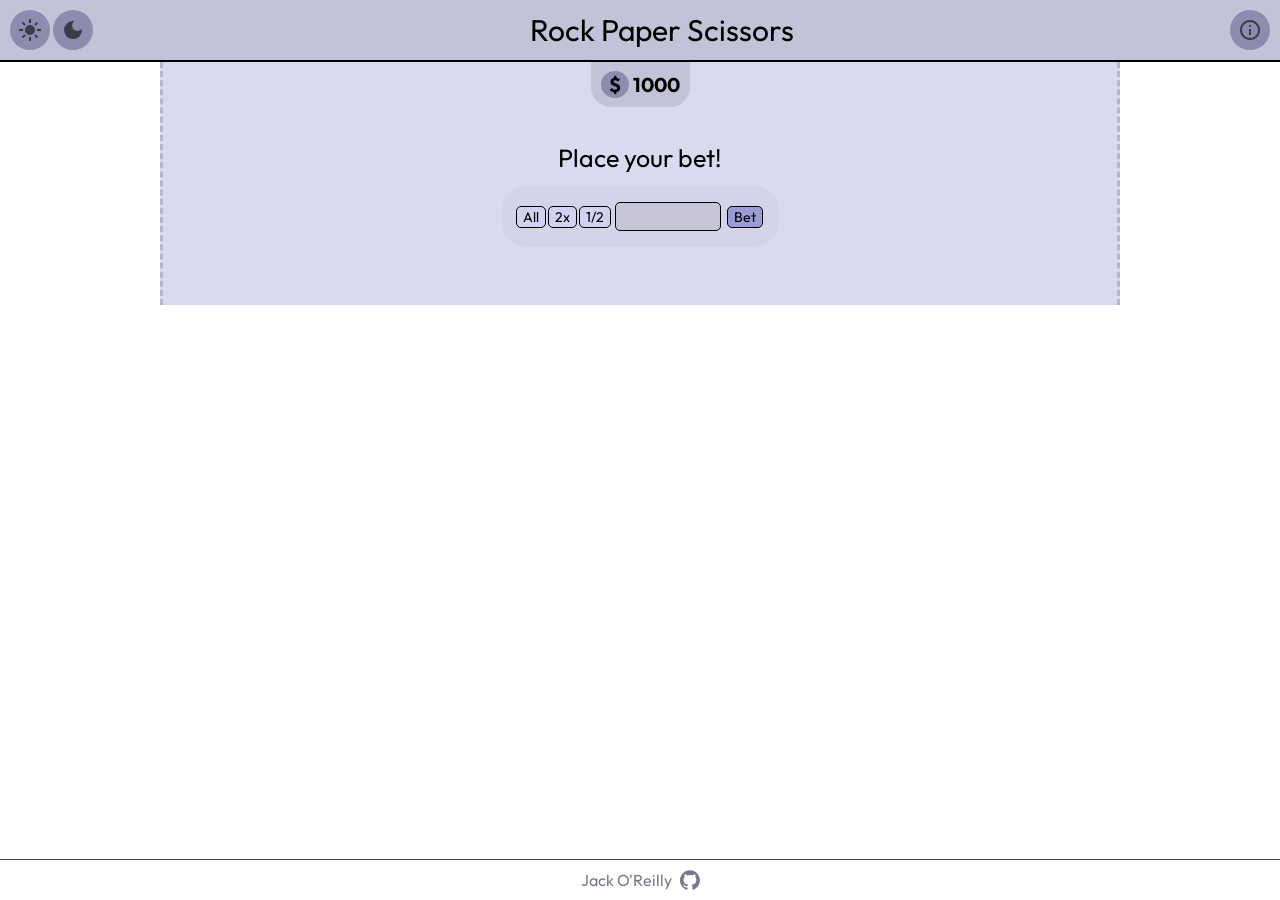
<file: index.html>
<!DOCTYPE html>
<html lang="en">
<head>
    <meta charset="UTF-8">
    <meta name="viewport" content="width=device-width, initial-scale=1.0">
    <title>Rock Paper Scissors</title>
    <link rel="fave" href="/images/favicon.ico" type="favicon">
    <script src="script.js" defer></script>
    <link rel="stylesheet" href="style.css">
    <link href="https://fonts.googleapis.com/css2?family=Outfit:wght@100..900&display=swap" rel="stylesheet">  
</head>
<body>
    <div id="title">
        <div class="viewmode">
            <button class="ndb" id="day"><svg xmlns="http://www.w3.org/2000/svg" height="24px" viewBox="0 -960 960 960" width="24px" fill="#000000"><path d="M480-280q-83 0-141.5-58.5T280-480q0-83 58.5-141.5T480-680q83 0 141.5 58.5T680-480q0 83-58.5 141.5T480-280ZM200-440H40v-80h160v80Zm720 0H760v-80h160v80ZM440-760v-160h80v160h-80Zm0 720v-160h80v160h-80ZM256-650l-101-97 57-59 96 100-52 56Zm492 496-97-101 53-55 101 97-57 59Zm-98-550 97-101 59 57-100 96-56-52ZM154-212l101-97 55 53-97 101-59-57Z"/></svg></button>
            <button class="ndb" id="night"><svg xmlns="http://www.w3.org/2000/svg" height="24px" viewBox="0 -960 960 960" width="24px" fill="#000000"><path d="M480-120q-150 0-255-105T120-480q0-150 105-255t255-105q14 0 27.5 1t26.5 3q-41 29-65.5 75.5T444-660q0 90 63 153t153 63q55 0 101-24.5t75-65.5q2 13 3 26.5t1 27.5q0 150-105 255T480-120Z"/></svg></button>
        </div>
        <div class="titlecred">
            <a href="index.html"><div class="rtitle">Rock Paper Scissors</div></a>
        </div>
        <div class="rulesdiv">
            <a href="rules.html"><div class="rules"><svg xmlns="http://www.w3.org/2000/svg" height="24px" viewBox="0 -960 960 960" width="24px" fill="#000000"><path d="M440-280h80v-240h-80v240Zm40-320q17 0 28.5-11.5T520-640q0-17-11.5-28.5T480-680q-17 0-28.5 11.5T440-640q0 17 11.5 28.5T480-600Zm0 520q-83 0-156-31.5T197-197q-54-54-85.5-127T80-480q0-83 31.5-156T197-763q54-54 127-85.5T480-880q83 0 156 31.5T763-763q54 54 85.5 127T880-480q0 83-31.5 156T763-197q-54 54-127 85.5T480-80Zm0-80q134 0 227-93t93-227q0-134-93-227t-227-93q-134 0-227 93t-93 227q0 134 93 227t227 93Zm0-320Z"/></svg></div></a>
        </div>
    </div>
    <main id="main">
    <div id="app">
    <div id="appcontain">
    <div id="backgroundp">
    <div id="baldiv">
        <div class="balance">
            <div id="currentbal"><span id="dollar">$</span> <span class="money"></span></div>
        </div>
    </div>
    <div id="game">
        <div class="instruct">Place your bet!</div>
        <div class="betdisp"></div>
        <div class="bet">
            <button class="adjustbet" id="allin">All</button>
            <button class="adjustbet" id="double">2x</button>
            <button class="adjustbet" id="halfer">1/2</button>
            <input id="betbox" type="number">
            <button id="placebet">Bet</button>
        </div>
        <div>
            <div id="betmsg"></div>
        </div>
        <div class="allbuttons">
            <button class="rpsbutton" id="rock">Rock</button>
            <button class="rpsbutton" id="paper">Paper</button>
            <button class="rpsbutton" id="scissors">Scissors</button>
        </div>
        <div id="allresult">
            <div class="res" id="resultone"></div>
            <div class="res" id="resulttwo"></div>
            <div class="res" id="resultthree"></div>
            <div id="resultfour"></div>
            <div id="finalscore">Final Score:</div>
            <div class="res" id="score"></div>
            <div class="res" id="resultend"></div>
            <button id="reset">PLAY AGAIN</button>
            <img id="nina" src="images/IMG_4565.jpg" alt="nina" width="120px" height="120px">
        </div>
    </div>
    </div>
    </div>
    </div>
    </main>
    <footer class="footer">
        <div class="credit">
          Jack O'Reilly
          <a href="https://github.com/jackorei" target="_blank" class="github-link" aria-label="my github">
            <svg class="github-icon" xmlns="http://www.w3.org/2000/svg" viewBox="0 0 98 96" aria-hidden="true">
              <path fill-rule="evenodd" clip-rule="evenodd" d="M48.854 0C21.839 0 0 22 0 49.217c0 21.756 13.993 40.172 33.405 46.69 2.427.49 3.316-1.059 3.316-2.362 0-1.141-.08-5.052-.08-9.127-13.59 2.934-16.42-5.867-16.42-5.867-2.184-5.704-5.42-7.17-5.42-7.17-4.448-3.015.324-3.015.324-3.015 4.934.326 7.523 5.052 7.523 5.052 4.367 7.496 11.404 5.378 14.235 4.074.404-3.178 1.699-5.378 3.074-6.6-10.839-1.141-22.243-5.378-22.243-24.283 0-5.378 1.94-9.778 5.014-13.2-.485-1.222-2.184-6.275.486-13.038 0 0 4.125-1.304 13.426 5.052a46.97 46.97 0 0 1 12.214-1.63c4.125 0 8.33.571 12.213 1.63 9.302-6.356 13.427-5.052 13.427-5.052 2.67 6.763.97 11.816.485 13.038 3.155 3.422 5.015 7.822 5.015 13.2 0 18.905-11.404 23.06-22.324 24.283 1.78 1.548 3.316 4.481 3.316 9.126 0 6.6-.08 11.897-.08 13.526 0 1.304.89 2.853 3.316 2.364 19.412-6.52 33.405-24.935 33.405-46.691C97.707 22 75.788 0 48.854 0z"/>
            </svg>
          </a>
        </div>
      </footer>
</body>
</html>
</file>
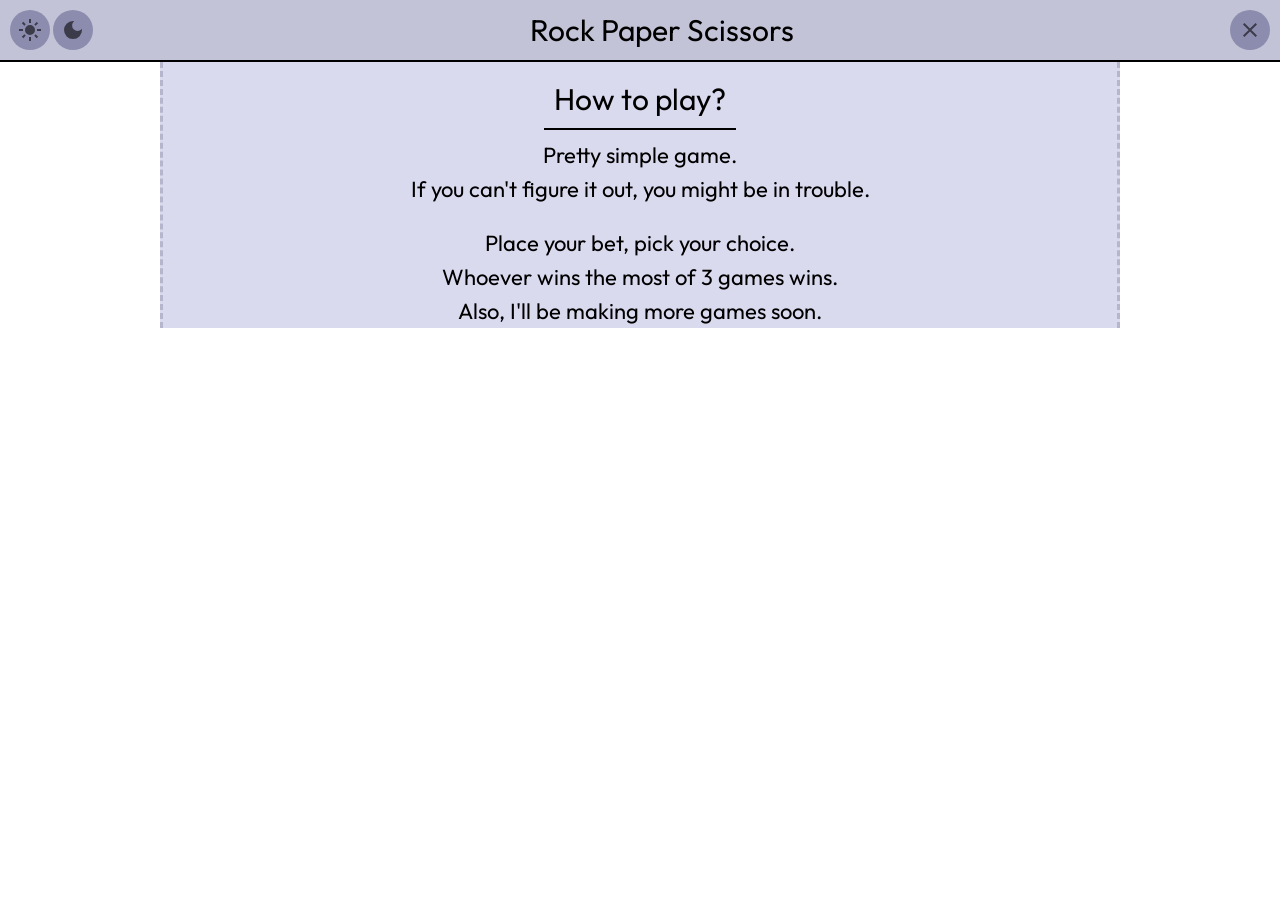
<file: rules.html>
<!DOCTYPE html>
<html lang="en">
<head>
    <meta charset="UTF-8">
    <meta name="viewport" content="width=device-width, initial-scale=1.0">
    <title>Rock Paper Scissors</title>
    <script src="rulepage.js" defer></script>
    <link rel="stylesheet" href="style.css">
    <link rel="ninabena" href="images/favicon.ico" type="image/x-icon">
    <link rel="stylesheet" href="stylerules.css">
    <link href="https://fonts.googleapis.com/css2?family=Outfit:wght@100..900&display=swap" rel="stylesheet">  
</head>
<body>
    <div id="title">
        <div class="viewmode">
            <button class="ndb" id="day"><svg xmlns="http://www.w3.org/2000/svg" height="24px" viewBox="0 -960 960 960" width="24px" fill="#000000"><path d="M480-280q-83 0-141.5-58.5T280-480q0-83 58.5-141.5T480-680q83 0 141.5 58.5T680-480q0 83-58.5 141.5T480-280ZM200-440H40v-80h160v80Zm720 0H760v-80h160v80ZM440-760v-160h80v160h-80Zm0 720v-160h80v160h-80ZM256-650l-101-97 57-59 96 100-52 56Zm492 496-97-101 53-55 101 97-57 59Zm-98-550 97-101 59 57-100 96-56-52ZM154-212l101-97 55 53-97 101-59-57Z"/></svg></button>
            <button class="ndb" id="night"><svg xmlns="http://www.w3.org/2000/svg" height="24px" viewBox="0 -960 960 960" width="24px" fill="#000000"><path d="M480-120q-150 0-255-105T120-480q0-150 105-255t255-105q14 0 27.5 1t26.5 3q-41 29-65.5 75.5T444-660q0 90 63 153t153 63q55 0 101-24.5t75-65.5q2 13 3 26.5t1 27.5q0 150-105 255T480-120Z"/></svg></button>
        </div>
        <div class="titlecred">
            <a href="index.html"><div class="rtitle">Rock Paper Scissors</div></a>
        </div>
        <div class="rulesdiv">
            <a href="index.html"><div class="rules"><svg xmlns="http://www.w3.org/2000/svg" height="24px" viewBox="0 -960 960 960" width="24px" fill="#000000"><path d="m256-200-56-56 224-224-224-224 56-56 224 224 224-224 56 56-224 224 224 224-56 56-224-224-224 224Z"/></svg></div></a>
        </div>
    </div>

    <div id="backgroundp">
        <div id="rulecontain">
            <div class="ruletitle">How to play?</div>
            <div class="allrules">
                <div id="rulecont">Pretty simple game.</div>
                <div id="rulecont">If you can't figure it out, you might be in trouble.</div>

                <div class="howtotop" id="ruleconte">Place your bet, pick your choice.</div>
                <div id="ruleconte">Whoever wins the most of 3 games wins.</div>
                <div id="ruleconte">Also, I'll be making more games soon.</div>
            </div>
        </div>
    </div>
    </div>
</body>
</html>
</file>
<file: style.css>
*{
    list-style: none;
    text-decoration: none;
    font-family: "Outfit", sans-serif;
    text-decoration: none;
}

body {
  display: flex;
  flex-direction: column;
  min-height: 100vh;
  margin: 0;
}

#main {
    flex: 1;
    display: flex;
    flex-direction: column;
}

#backgroundp {
    background-color: rgb(218, 218, 239);
    margin-left: 160px;
    margin-right: 160px;
    border-left: 3px rgb(181, 181, 206) dashed;
    border-right: 3px rgb(181, 181, 206) dashed;
}

#app {
    display: flex;
    flex: 1;
    flex-direction: column;
}

#title {
    display: flex;
    justify-content: space-between;
    align-items: center;
    background-color: rgb(195, 195, 215);
    border-bottom: 2px solid black;
}

.titlecred {
    display: flex;
    flex-direction: column;
    justify-content: center;
    align-items: center;
    justify-content: center;
}

.rtitle {
    font-size: 30px;
    color: black;
}

.creds {
    font-size: 23px;
    color: black;
}

#game {
    margin-top: 35px;
    display: flex;
    flex-direction: column;
    align-items: center;
    justify-content: center;
}

.instruct {
    font-size: 25px;
    margin-bottom: 12px;
    color: black;
}

.rpsbutton {
    color: black;
    background-color: white;
    font-size: 25px;
    border: 2px solid black;
    border-radius: 5px;
    cursor: pointer;
}

#rock:hover {
    background-color: rgb(192, 175, 225);
}
#paper:hover {
    background-color: rgb(179, 208, 239);
}
#scissors:hover {
    background-color: rgb(172, 219, 226);
}

#allresult {
    margin-top: 30px;
    display: flex;
    align-items: center;
    justify-content: center;
    flex-direction: column;
    font-size: 20px;
    color: black;
}

#resultfour {
    font-size: 20px;
}

#reset {
    color: black;
    background-color: rgb(153, 155, 226);
    font-size: 20px;
    border: 2px solid black;
    cursor: pointer;
    border-radius: 5px;
    margin-top: 5px;
    display: none;
}

.viewmode,
.rulesdiv {
  display: flex;
  justify-content: flex-start;
  gap: 3px;
  margin: 10px;
}


#reset:hover {
    background-color: rgb(178, 182, 243);
}


#day {
    font-size: 17px;
    border: 0px solid black;
    cursor: pointer;
    border-radius: 100%;
    background-color: rgb(140, 140, 174);
    width: 40px;
    height: 40px;
    display: flex;
    justify-content: center;
    align-items: center;
}

#day svg{
    fill: rgb(59, 59, 74);
}

#night {
    color: black;
    font-size: 17px;
    border: 0px solid black;
    border-radius: 100%;
    background-color: rgb(140, 140, 174);
    cursor: pointer;
    width: 40px;
    height: 40px;
    display: flex;
    justify-content: center;
    align-items: center;
}

#night svg{
    fill: rgb(59, 59, 74);
}

#day:hover {
    background-color: rgb(116, 116, 145);
}

#night:hover {
    background-color: rgb(116, 116, 145);
}

#currentbal {
    font-size: 20px;
    font-weight: bold;
}

#resultend {
    font-size: 25px;
}

.bet {
    display: flex;
    padding: 13px;
    align-items: center;
    margin-bottom: 8px;
    background-color: rgb(211, 211, 233);
    border-radius: 25px;
}

#placebet {
    background-color: rgb(156, 156, 212);
    border-radius: 5px;
    border: 1.5px solid black;
    cursor: pointer;
    font-size: 14px;
    margin: 3px;
}

#placebet:hover {
    background-color: rgb(143, 143, 196);
}

#betbox {
    border: 1.5px solid black;
    border-radius: 5px;
    margin: 3px;
    background-color: rgb(198, 198, 215);
    width: 100px;
    font-size: 20px;
    transition: 0.3s;
}

#betbox:focus {
    outline: none;
    background-color: rgb(189, 189, 204);
}

#dollar {
    background-color: rgb(140, 140, 174);
    padding: 1px 8px;
    border-radius: 100%;
}

button {
    transition: 0.3s;
}

.adjustbet {
    color: black;
    background-color: rgb(209, 209, 240);
    border-radius: 5px;
    border: 1.5px solid black;
    cursor: pointer;
    font-size: 14px;
    margin: 1px;
}

#nina {
    transition: 2s;
    border-radius: 100%;
    margin-top: 15px;
    display: none;
    margin-bottom: 8px;
}

#ninamessage1 {
    transform: rotate(8deg);
    color: rgb(123, 121, 144);
    display: none;
}



.allbuttons {
    margin-top: 30px;
    display: none;
}

.rdesc {
    font-size: 18px;
}

.rules {
    display: flex;
    justify-content: center;
    align-items: center;
    font-size: 25px;
    border: 0px solid black;
    cursor: pointer;
    border-radius: 100%;
    background-color: rgb(140, 140, 174);
    transition: 0.3s;
    width: 40px;
    height: 40px;
}

.rules svg{
    fill: rgb(59, 59, 74);
}

.rules:hover {
    background-color: rgb(116, 116, 145);
}

.balance {
    display: flex;
    align-items: center;
    justify-content: center;
}

#currentbal {
    padding: 10px;
    background-color: rgb(195, 195, 215);
    border-radius: 0px 0px 20px 20px;
}

#finalscore {
    border-top: 2px solid rgb(67, 64, 77);
    display: none;
    padding-top: 20px;
}

#resultfour {
    margin-bottom: 20px;
}

#betmsg {
    color: rgb(235, 50, 50);
    font-size: 20px;
}

.betdisp {
    display: none;
    font-size: 18px;
    margin-bottom: 5px;
}

.rules {
    color: rgb(219, 219, 249)

}

.adjustbet:hover {
    background-color: rgb(198, 198, 225);
}

#placebet {
    color: black
}

#rulecontain {
    display: flex;
    justify-content: center;
    align-items: center;
    flex-direction: column;
}

.ruletitle {
    color: black;
    margin-top: 8px;
    font-size: 30px;
    padding: 10px;
    border-bottom: 2px solid black;
}

.allrules {
    display: flex;
    flex-direction: column;
    max-width: 700px;
    justify-content: center;
    align-items: center;
    margin-top: 8px;
}

#rulecont {
    font-size: 22px;
    padding: 3px;
    color: black;
}

#ruleconte {
    font-size: 22px;
    padding: 3px;
    color: black;
}

.howtotop {
    margin-top: 20px;
}


@media (max-width: 600px) {
    .rtitle {
        font-size: 20px;
        color: black;
    }
    #backgroundp {
        height: 100vh;
        background-color: rgb(218, 218, 239);
        margin-left: 16px;
        margin-right: 16px;
    }
    .instruct {
        font-size: 23px;
        margin-bottom: 12px;
        color: black;
    }
    #day {
        font-size: 12px;
        border: 0px solid black;
        cursor: pointer;
        border-radius: 100%;
        background-color: rgb(140, 140, 174);
        padding: 7px 10px;
    }
    #night {
        color: black;
        font-size: 12px;
        border: 0px solid black;
        border-radius: 100%;
        background-color: rgb(140, 140, 174);
        cursor: pointer;
        padding: 7px 10px;

    }
    #rulecontain {
        display: flex;
        justify-content: center;
        align-items: center;
        flex-direction: column;
    }
    
    .ruletitle {
        color: black;
        margin-top: 8px;
        font-size: 20px;
        padding: 10px;
        border-bottom: 2px solid black;
    }
    
    .allrules {
        display: flex;
        flex-direction: column;
        max-width: 400px;
        justify-content: center;
        align-items: center;
        margin-top: 8px;
    }
    
    #rulecont {
        font-size: 14px;
        padding: 1px;
        color: black;
    }
    
    #ruleconte {
        font-size: 14px;
        padding: 1px;
        color: black;
    }
    
    .howtotop {
        margin-top: 20px;
    }
}

.footer {
    background-color: transparent;
    display: flex;
    justify-content: center;
    align-items: center;
    padding: 10px;
    border-top: 1px solid rgb(70, 70, 86);
  }
  
  .credit {
    display: flex;
    align-items: center;
    gap: 8px;
    color: rgb(119, 119, 142);
    font-size: 16px;
  }
  
  .github-link {
    display: inline-flex;
    align-items: center;
  }
  
  .github-icon {
    width: 20px;
    height: 20px;
    fill: rgb(119, 119, 142);
    transition: fill 0.3s ease;
  }
  
  .github-link:hover .github-icon {
    fill: #cfcfcf;
  }
</file>
<file: stylerules.css>
.rules {
    font-size: 25px;
    border: 0px solid black;
    border-radius: 10px;
    cursor: pointer;
    border-radius: 100%;
    background-color: rgb(140, 140, 174);
    width: 40px;
    height: 40px;
    transition: 0.3s;
    display: flex;
    justify-content: center;
    align-items: center;
}

.rules svg{
    fill: rgb(59, 59, 74);
}
</file>
